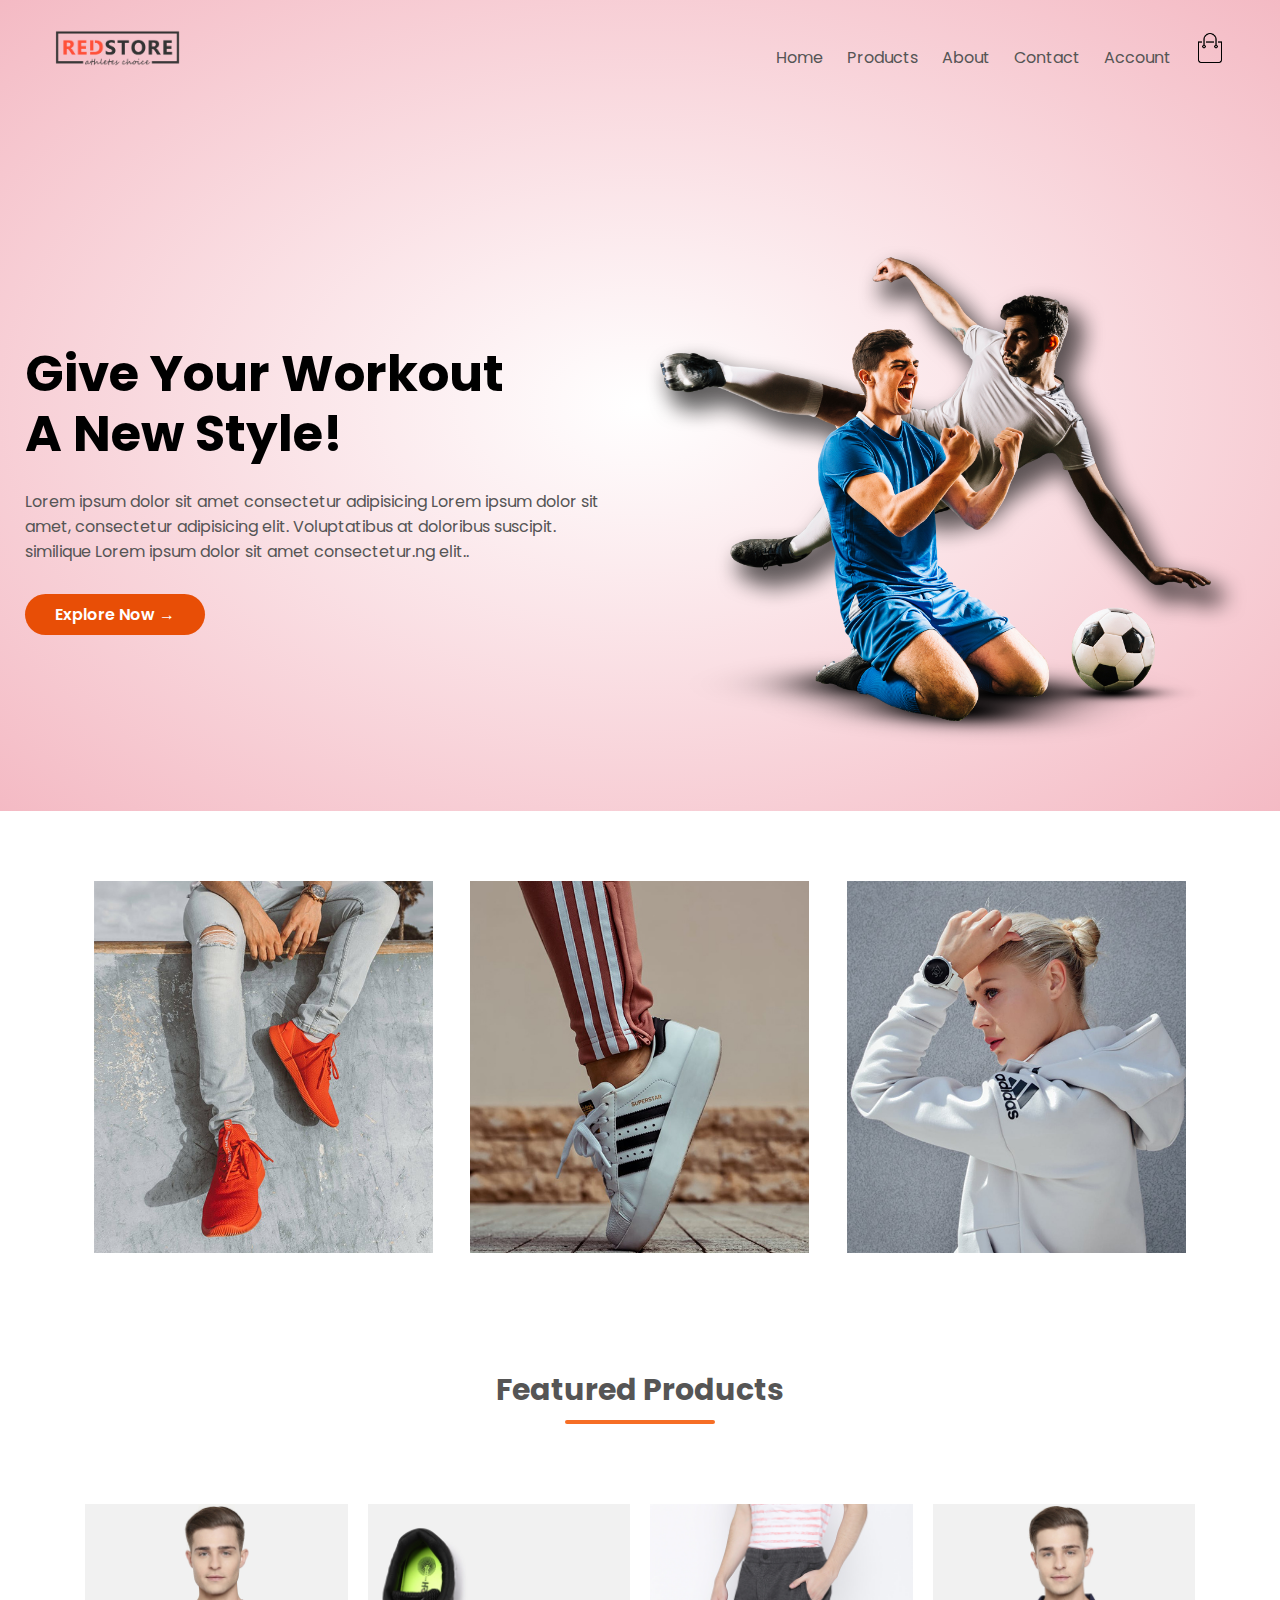
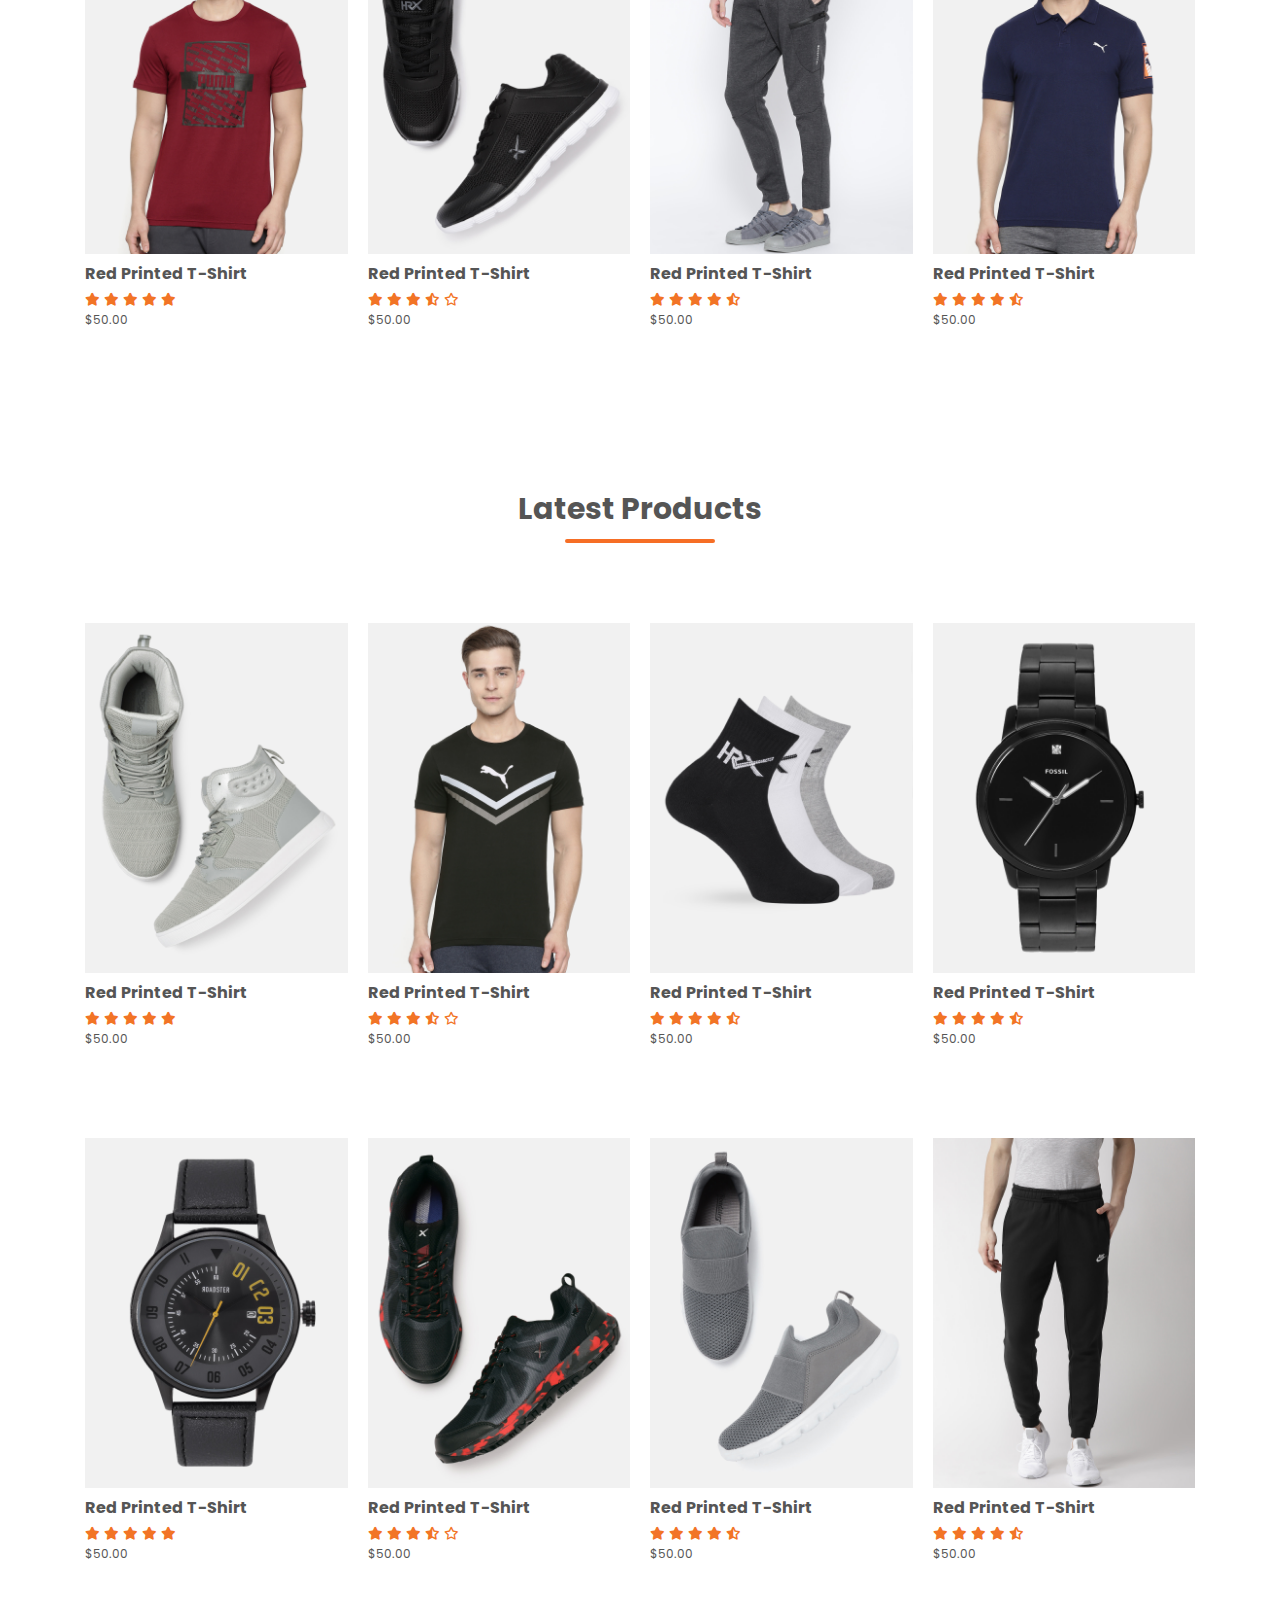
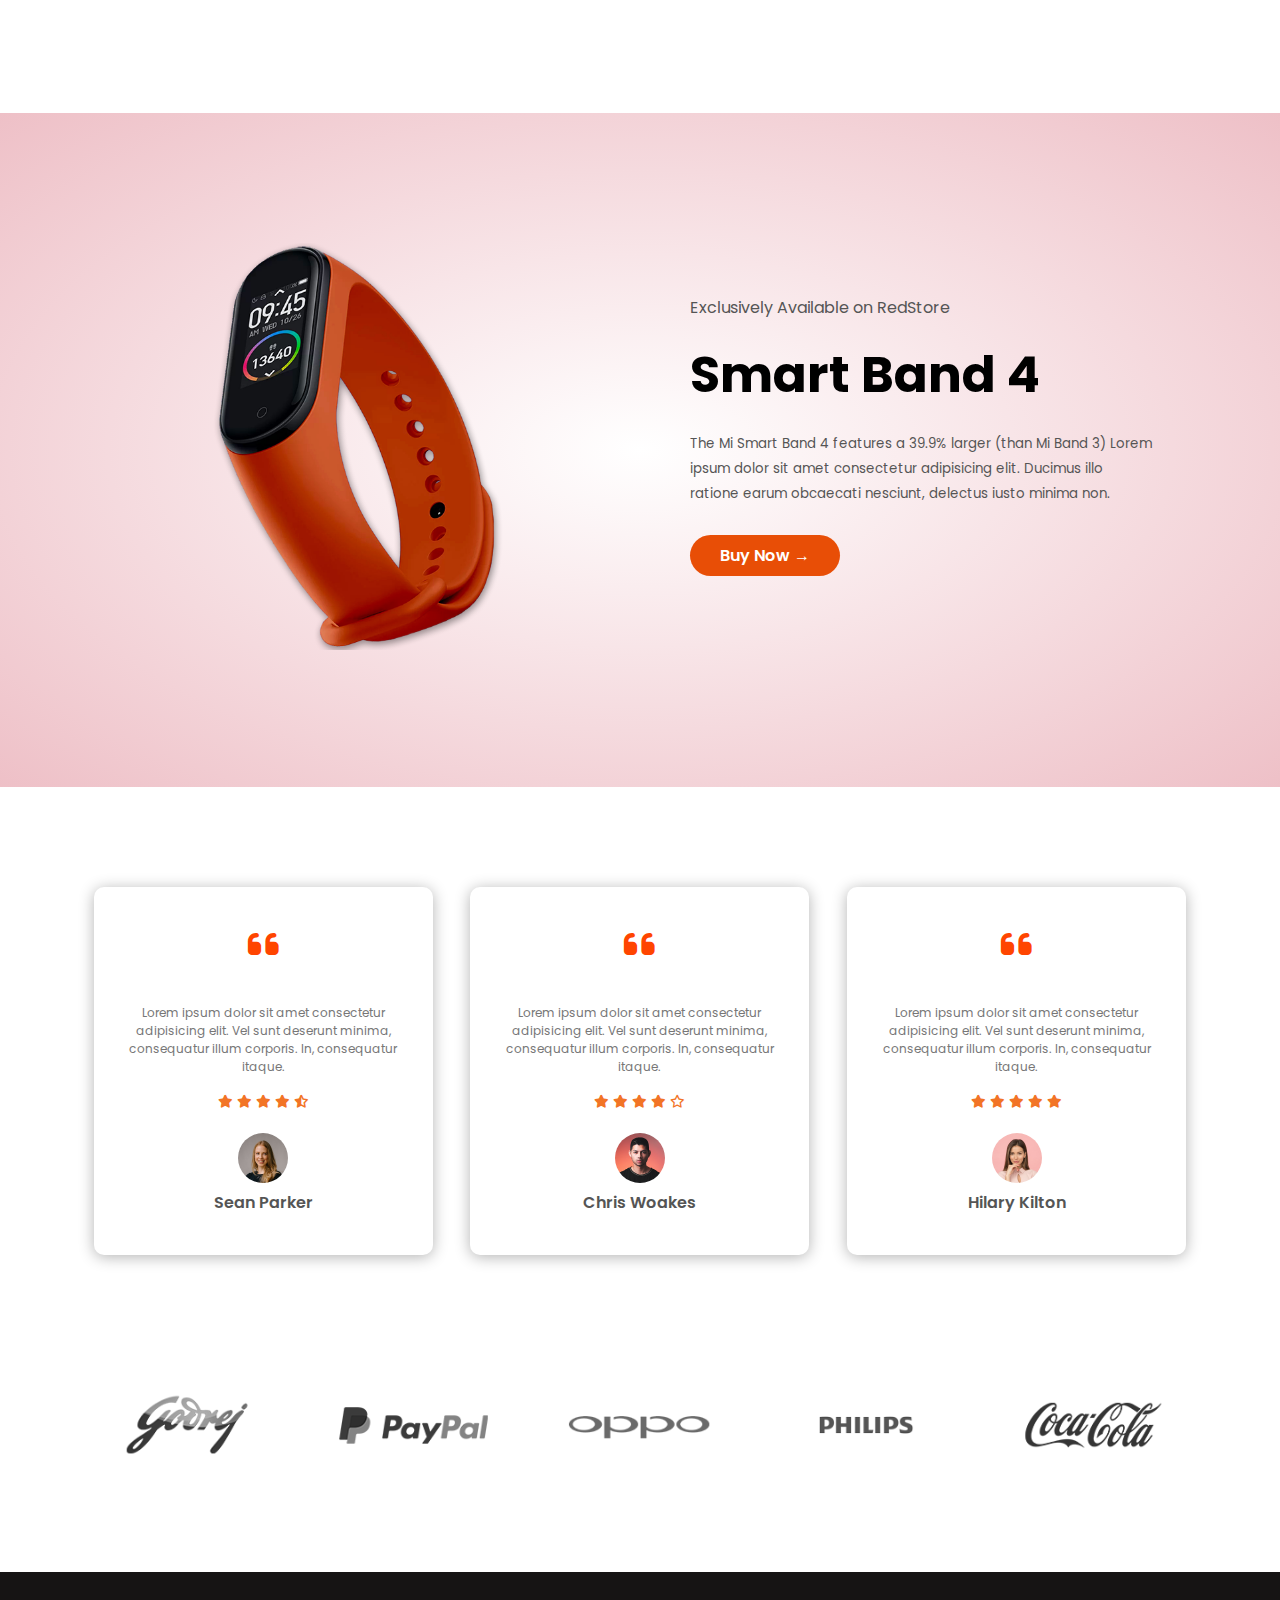
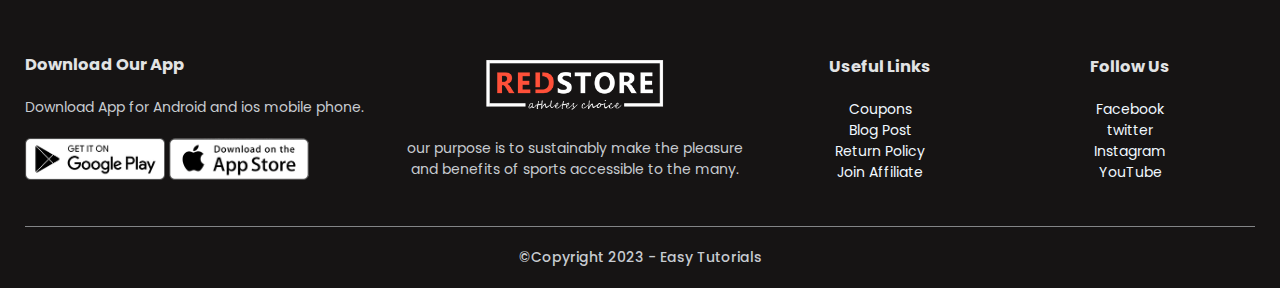
<file: index.html>
<!DOCTYPE html>
<html lang="en">
<head>
    <meta charset="UTF-8">
    <meta http-equiv="X-UA-Compatible" content="IE=edge">
    <meta name="viewport" content="width=device-width, initial-scale=1.0">
    <title>RedStore & Ecommerse website Design</title>
    <link rel="stylesheet" href="style.css">
    <link rel="stylesheet" href="https://cdnjs.cloudflare.com/ajax/libs/font-awesome/6.2.1/css/all.min.css">
</head>
<body>
    <section class="header">
        <div class="container">
            <div class="navbar">
                <div class="logo">
                   <a href="./index.html"> <img src="./logo.png" width="125px"></a>
                </div>
                <nav>
                    <ul id="nav-links">
                        <li><a href="./index.html">Home</a></li>
                        <li><a href="./Product.html">Products</a></li>
                        <li><a href="#">About</a></li>
                        <li><a href="#">Contact</a></li>
                        <li><a href="#">Account</a></li>
                    </ul>
                    <a href="./cart-page.html"> <img src="./cart.png" width="30px" height="30px" ></a>
                    <i class="fa-solid fa-bars" id="toggle-menu" onclick="togglemenu()"></i>
                </nav>
            </div>

            <div class="row">
                <div class="col-2">
                    <h1>Give Your Workout <br> A New Style!</h1>
                    <p> Lorem ipsum dolor sit amet consectetur adipisicing Lorem ipsum dolor sit amet, consectetur adipisicing elit. Voluptatibus at doloribus suscipit. <br> similique Lorem ipsum dolor sit amet consectetur.ng elit.. </p>
                    <a href="#" class="btn">Explore Now &RightArrow;</a>
                </div>
                <div class="col-2">
                    <img src="./image1.png" >
                </div>
            </div>
        </div>
    </section>


    <!-- ------featured categories------ -->
    <section class="categories">
        <div class="small-container">
            <div class="row">
                <div class="col-3">
                    <img src="./category-1.jpg">
                </div>
                <div class="col-3">
                    <img src="./category-2.jpg">
                </div>
                <div class="col-3">
                    <img src="./category-3.jpg">
                </div>
            </div>
        </div>
    </section>


    <!-- -----------featured products---------- -->
    <div class="small-container">
        <h2 class="title">Featured Products</h2>
        <div class="row">
            <div class="col-4">
               <a href="./single-page.html"> <img src="./product-1.jpg"></a>
                <h4>Red Printed T-Shirt</h4>
                <div class="rating">
                    <i class="fa-solid fa-star"></i>
                    <i class="fa-solid fa-star"></i>
                    <i class="fa-solid fa-star"></i>
                    <i class="fa-solid fa-star"></i>
                    <i class="fa-solid fa-star"></i>
                 
                    <p>$50.00</p>
                </div>
            </div>
            <div class="col-4">
                <img src="./product-2.jpg">
                <h4>Red Printed T-Shirt</h4>
                <div class="rating">
                    <i class="fa-solid fa-star"></i>
                    <i class="fa-solid fa-star"></i>
                    <i class="fa-solid fa-star"></i>
                    <i class="fa-solid fa-star-half-stroke"></i>
                    <i class="fa-regular fa-star"></i>
                    <p>$50.00</p>
                </div>
            </div>
            <div class="col-4">
                <img src="./product-3.jpg">
                <h4>Red Printed T-Shirt</h4>
                <div class="rating">
                    <i class="fa-solid fa-star"></i>
                    <i class="fa-solid fa-star"></i>
                    <i class="fa-solid fa-star"></i>
                    <i class="fa-solid fa-star"></i>
                    <i class="fa-solid fa-star-half-stroke"></i>
                    <p>$50.00</p>
                </div>
            </div>
            <div class="col-4">
                <img src="./product-4.jpg">
                <h4>Red Printed T-Shirt</h4>
                <div class="rating">
                    <i class="fa-solid fa-star"></i>
                    <i class="fa-solid fa-star"></i>
                    <i class="fa-solid fa-star"></i>
                    <i class="fa-solid fa-star"></i>
                    <i class="fa-solid fa-star-half-stroke"></i>
                    <p>$50.00</p>
                </div>
            </div>
        </div>

        <h2 class="title">Latest Products</h2>
        <div class="row">
            <div class="col-4">
                <img src="./product-5.jpg">
                <h4>Red Printed T-Shirt</h4>
                <div class="rating">
                    <i class="fa-solid fa-star"></i>
                    <i class="fa-solid fa-star"></i>
                    <i class="fa-solid fa-star"></i>
                    <i class="fa-solid fa-star"></i>
                    <i class="fa-solid fa-star"></i>
                 
                    <p>$50.00</p>
                </div>
            </div>
            <div class="col-4">
                <img src="./product-6.jpg">
                <h4>Red Printed T-Shirt</h4>
                <div class="rating">
                    <i class="fa-solid fa-star"></i>
                    <i class="fa-solid fa-star"></i>
                    <i class="fa-solid fa-star"></i>
                    <i class="fa-solid fa-star-half-stroke"></i>
                    <i class="fa-regular fa-star"></i>
                    <p>$50.00</p>
                </div>
            </div>
            <div class="col-4">
                <img src="./product-7.jpg">
                <h4>Red Printed T-Shirt</h4>
                <div class="rating">
                    <i class="fa-solid fa-star"></i>
                    <i class="fa-solid fa-star"></i>
                    <i class="fa-solid fa-star"></i>
                    <i class="fa-solid fa-star"></i>
                    <i class="fa-solid fa-star-half-stroke"></i>
                    <p>$50.00</p>
                </div>
            </div>
            <div class="col-4">
                <img src="./product-8.jpg">
                <h4>Red Printed T-Shirt</h4>
                <div class="rating">
                    <i class="fa-solid fa-star"></i>
                    <i class="fa-solid fa-star"></i>
                    <i class="fa-solid fa-star"></i>
                    <i class="fa-solid fa-star"></i>
                    <i class="fa-solid fa-star-half-stroke"></i>
                    <p>$50.00</p>
                </div>
            </div>
        </div>
        <div class="row">
            <div class="col-4">
                <img src="./product-9.jpg">
                <h4>Red Printed T-Shirt</h4>
                <div class="rating">
                    <i class="fa-solid fa-star"></i>
                    <i class="fa-solid fa-star"></i>
                    <i class="fa-solid fa-star"></i>
                    <i class="fa-solid fa-star"></i>
                    <i class="fa-solid fa-star"></i>
                 
                    <p>$50.00</p>
                </div>
            </div>
            <div class="col-4">
                <img src="./product-10.jpg">
                <h4>Red Printed T-Shirt</h4>
                <div class="rating">
                    <i class="fa-solid fa-star"></i>
                    <i class="fa-solid fa-star"></i>
                    <i class="fa-solid fa-star"></i>
                    <i class="fa-solid fa-star-half-stroke"></i>
                    <i class="fa-regular fa-star"></i>
                    <p>$50.00</p>
                </div>
            </div>
            <div class="col-4">
                <img src="./product-11.jpg">
                <h4>Red Printed T-Shirt</h4>
                <div class="rating">
                    <i class="fa-solid fa-star"></i>
                    <i class="fa-solid fa-star"></i>
                    <i class="fa-solid fa-star"></i>
                    <i class="fa-solid fa-star"></i>
                    <i class="fa-solid fa-star-half-stroke"></i>
                    <p>$50.00</p>
                </div>
            </div>
            <div class="col-4">
                <img src="./product-12.jpg">
                <h4>Red Printed T-Shirt</h4>
                <div class="rating">
                    <i class="fa-solid fa-star"></i>
                    <i class="fa-solid fa-star"></i>
                    <i class="fa-solid fa-star"></i>
                    <i class="fa-solid fa-star"></i>
                    <i class="fa-solid fa-star-half-stroke"></i>
                    <p>$50.00</p>
                </div>
            </div>
        </div>
    </div>

    <!-- ------0ffer------ -->

    <div class="offer">
        <div class="small-container">
            <div class="row">
                <div class="col-2">
                    <img src="./exclusive.png" class="offer-img">
                </div>
                <div class="col-2">
                    <p>Exclusively Available on RedStore</p>
                    <h1>Smart Band 4</h1>
                    <small>The Mi Smart Band 4 features a 39.9% larger (than Mi Band 3) Lorem ipsum dolor sit amet consectetur adipisicing elit. Ducimus illo ratione earum obcaecati nesciunt, delectus iusto minima non.</small>
                    <br>
                    <a href="#" class="btn">Buy Now  &rightarrow;</a>
                </div>
            </div>
        </div>
    </div>


    <!-- ------Testimonial------- -->
    <div class="testimonial">
        <div class="small-container">
            <div class="row">
                <div class="col-3">
                    <i class="fa-solid fa-quote-left"></i>
                    <p>Lorem ipsum dolor sit amet consectetur adipisicing elit. Vel sunt deserunt minima, consequatur illum corporis. In, consequatur itaque.</p>
                    <div class="rating">
                        <i class="fa-solid fa-star"></i>
                        <i class="fa-solid fa-star"></i>
                        <i class="fa-solid fa-star"></i>
                        <i class="fa-solid fa-star"></i>
                        <i class="fa-solid fa-star-half-stroke"></i>
                    </div>
                    <img src="./user-1.png">
                    <h3>Sean Parker</h3>
                </div>
                <div class="col-3">
                    <i class="fa-solid fa-quote-left"></i>
                    <p>Lorem ipsum dolor sit amet consectetur adipisicing elit. Vel sunt deserunt minima, consequatur illum corporis. In, consequatur itaque.</p>
                    <div class="rating">
                        <i class="fa-solid fa-star"></i>
                        <i class="fa-solid fa-star"></i>
                        <i class="fa-solid fa-star"></i>
                        <i class="fa-solid fa-star"></i>
                        <i class="fa-regular fa-star"></i>
                    </div>
                    <img src="./user-2.png">
                    <h3>Chris Woakes</h3>
                </div>
                <div class="col-3">
                    <i class="fa-solid fa-quote-left"></i>
                    <p>Lorem ipsum dolor sit amet consectetur adipisicing elit. Vel sunt deserunt minima, consequatur illum corporis. In, consequatur itaque.</p>
                    <div class="rating">
                        <i class="fa-solid fa-star"></i>
                        <i class="fa-solid fa-star"></i>
                        <i class="fa-solid fa-star"></i>
                        <i class="fa-solid fa-star"></i>
                        <i class="fa-solid fa-star"></i>
                    </div>
                    <img src="./user-3.png">
                    <h3>Hilary Kilton</h3>
                </div>
            </div>
        </div>
    </div>


<!-- --------Brands--------- -->
    <div class="brands">
        <div class="small-container">
            <div class="row">
                <div class="col-5">
                    <img src="./logo-godrej.png">
                </div>
                <div class="col-5">
                    <img src="./logo-paypal.png">
                </div>
                <div class="col-5">
                    <img src="./logo-oppo.png">
                </div>
                <div class="col-5">
                    <img src="./logo-philips.png">
                </div>
                <div class="col-5">
                    <img src="./logo-coca-cola.png">
                </div>
            </div>
        </div>
    </div>



    <!-- --------footer------- -->
    <div class="footer">
        <div class="container">
            <div class="row">
                <div class="footer-col-1">
                    <h3>Download Our App</h3>
                    <p>Download App for Android and ios mobile phone.</p>
                    <div class="app-logo">
                        <img src="./play-store.png">
                        <img src="./app-store.png" alt="">
                    </div>
                </div>
                <div class="footer-col-2">
                    <img src="./logo-white.png">
                    <p>our purpose is to sustainably make the pleasure and benefits of sports accessible to the many.</p>
                </div>
                <div class="footer-col-3">
                    <h3>Useful Links</h3>
                    <ul>
                        <li>Coupons</li>
                        <li>Blog Post</li>
                        <li>Return Policy</li>
                        <li>Join Affiliate</li>
                    </ul>
                </div>
                <div class="footer-col-4">
                    <h3>Follow Us</h3>
                    <ul>
                        <li>Facebook</li>
                        <li>twitter</li>
                        <li>Instagram</li>
                        <li>YouTube</li>
                    </ul>
                </div>
            </div>
            <hr>
            <p class="copy-right">&copy;Copyright 2023 - Easy Tutorials</p>
        </div>
    </div>





<!-- ----------Javascript For Toggle-Menu---------- -->
<script>
    let menuitems = document.getElementById("nav-links");
    menuitems.style.maxHeight = "0px";
    
    function togglemenu() {
        if(menuitems.style.maxHeight == "0px") {
            menuitems.style.maxHeight = "200px"
        } 
        else{
            menuitems.style.maxHeight = "0px";
        }
    }
</script>





</body>
</html>
</file>
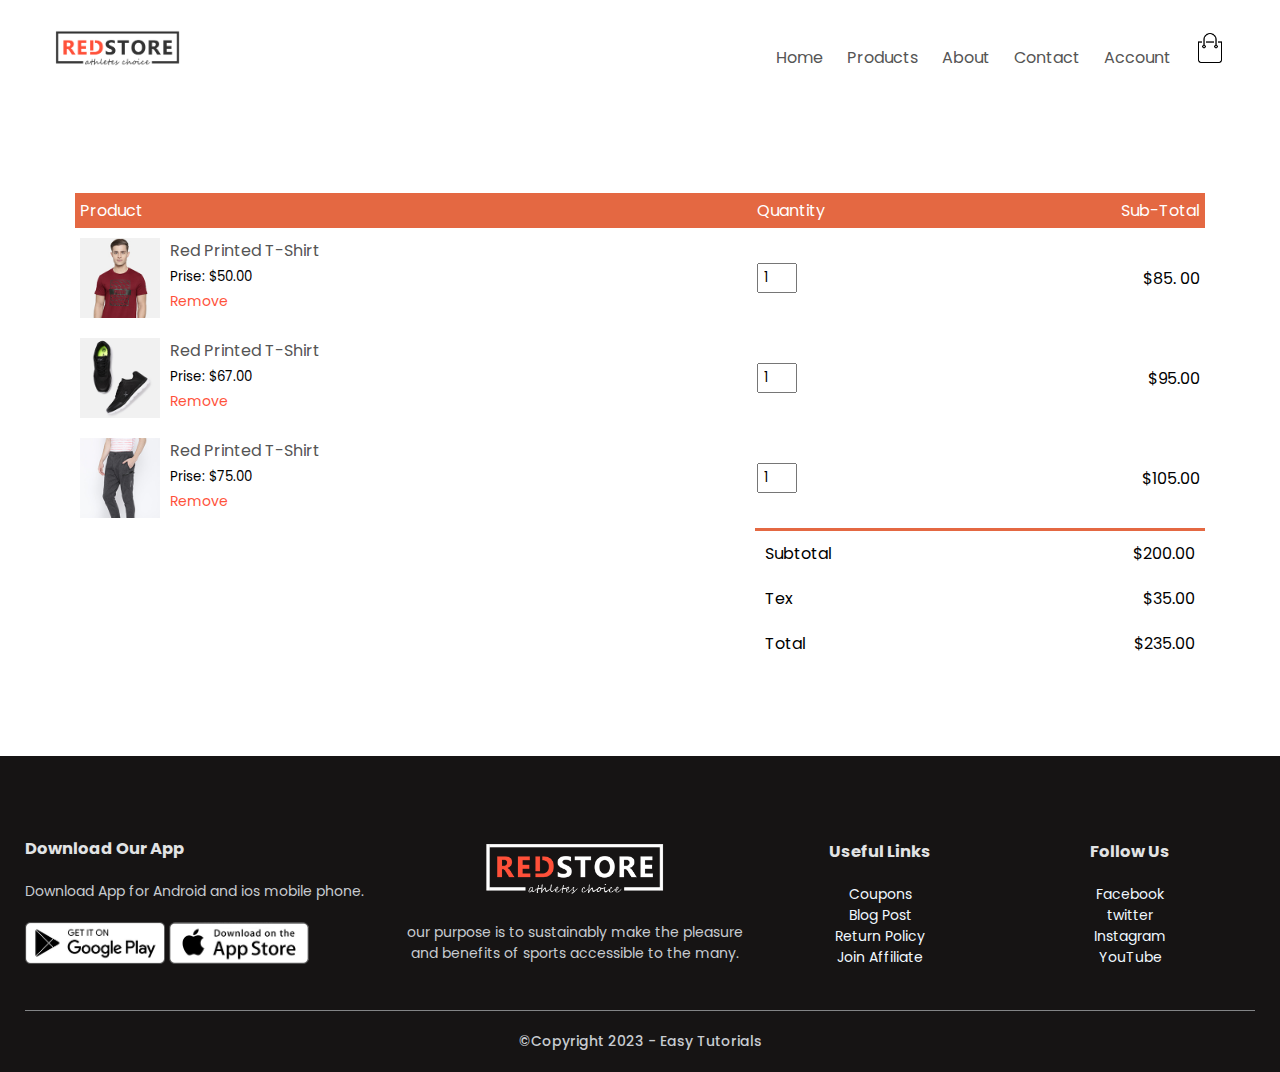
<file: cart-page.html>
<!DOCTYPE html>
<html lang="en">
<head>
    <meta charset="UTF-8">
    <meta http-equiv="X-UA-Compatible" content="IE=edge">
    <meta name="viewport" content="width=device-width, initial-scale=1.0">
    <title>RedStore & Ecommerse website Design</title>
    <link rel="stylesheet" href="style.css">
    <link rel="stylesheet" href="https://cdnjs.cloudflare.com/ajax/libs/font-awesome/6.2.1/css/all.min.css">
</head>
<body>
        <div class="container">
            <div class="navbar">
                <div class="logo">
                   <a href="./index.html"> <img src="./logo.png" width="125px"></a>
                </div>
                <nav>
                    <ul id="nav-links">
                        <li><a href="index.html">Home</a></li>
                        <li><a href="./Product.html">Products</a></li>
                        <li><a href="#">About</a></li>
                        <li><a href="#">Contact</a></li>
                        <li><a href="#">Account</a></li>
                    </ul>
                    <a href="./cart-page.html"><img src="./cart.png" width="30px" height="30px"></a>
                    <i class="fa-solid fa-bars" id="toggle-menu" onclick="togglemenu()"></i>
                </nav>
            </div>
        </div>

    <!-- ------card-product-page------- -->
    <div class="small-container cart-page">
        <table>
            <tr>
                <th>Product</th>
                <th>Quantity</th>
                <th>Sub-Total</th>
            </tr>
            <tr>
                <td>
                    <div class="cart-info">
                        <img src="./buy-1.jpg">
                        <div>
                            <p>Red Printed T-Shirt</p>
                            <small>Prise: $50.00</small>
                            <br>
                            <a href="#">Remove</a>
                        </div>
                    </div>
                </td>
                <td><input type="number" value="1"></td>
                <td>$85. 00</td>
            </tr>
            <tr>
                <td>
                    <div class="cart-info">
                        <img src="./buy-2.jpg">
                        <div>
                            <p>Red Printed T-Shirt</p>
                            <small>Prise: $67.00</small>
                            <br>
                            <a href="#">Remove</a>
                        </div>
                    </div>
                </td>
                <td><input type="number" value="1"></td>
                <td>$95.00</td>
            </tr>
            <tr>
                <td>
                    <div class="cart-info">
                        <img src="./buy-3.jpg">
                        <div>
                            <p>Red Printed T-Shirt</p>
                            <small>Prise: $75.00</small>
                            <br>
                            <a href="#">Remove</a>
                        </div>
                    </div>
                </td>
                <td><input type="number" value="1"></td>
                <td>$105.00</td>
            </tr>
        </table>
        <div class="total-price">
            <table>
                <tr>
                    <td>Subtotal</td>
                    <td>$200.00</td>
                </tr>
                <tr>
                    <td>Tex</td>
                    <td>$35.00</td>
                </tr>
                <tr>
                    <td>Total</td>
                    <td>$235.00</td>
                </tr>
            </table>
        </div>
    </div>



    <!-- --------footer------- -->
    <div class="footer">
        <div class="container">
            <div class="row">
                <div class="footer-col-1">
                    <h3>Download Our App</h3>
                    <p>Download App for Android and ios mobile phone.</p>
                    <div class="app-logo">
                        <img src="./play-store.png">
                        <img src="./app-store.png" alt="">
                    </div>
                </div>
                <div class="footer-col-2">
                    <img src="./logo-white.png">
                    <p>our purpose is to sustainably make the pleasure and benefits of sports accessible to the many.</p>
                </div>
                <div class="footer-col-3">
                    <h3>Useful Links</h3>
                    <ul>
                        <li>Coupons</li>
                        <li>Blog Post</li>
                        <li>Return Policy</li>
                        <li>Join Affiliate</li>
                    </ul>
                </div>
                <div class="footer-col-4">
                    <h3>Follow Us</h3>
                    <ul>
                        <li>Facebook</li>
                        <li>twitter</li>
                        <li>Instagram</li>
                        <li>YouTube</li>
                    </ul>
                </div>
            </div>
            <hr>
            <p class="copy-right">&copy;Copyright 2023 - Easy Tutorials</p>
        </div>
    </div>





<!-- ----------Javascript---------- -->
<script>

    // ----------Js For togglemenu---------

    let menuitems = document.getElementById("nav-links");
    menuitems.style.maxHeight = "0px";
    
    function togglemenu() {
        if(menuitems.style.maxHeight == "0px") {
            menuitems.style.maxHeight = "200px"
        } 
        else{
            menuitems.style.maxHeight = "0px";
        }
    }


    // ----------Js For image Gellary---------

    let productImg = document.getElementById("product-img");
    let gellaryimg = document.getElementsByClassName("smallimg");

    gellaryimg[0].addEventListener("click", function() {
        productImg.src = gellaryimg.src = "./gallery-1.jpg";
    });

    gellaryimg[1].addEventListener("click", function() {
        productImg.src = gellaryimg.src = "./gallery-2.jpg";
    });

    gellaryimg[2].addEventListener("click", function() {
        productImg.src = gellaryimg.src = "./gallery-3.jpg";
    });

    gellaryimg[3].addEventListener("click", function() {
        productImg.src = gellaryimg.src = "./gallery-4.jpg";
    });

</script>
 




</body>
</html>
</file>
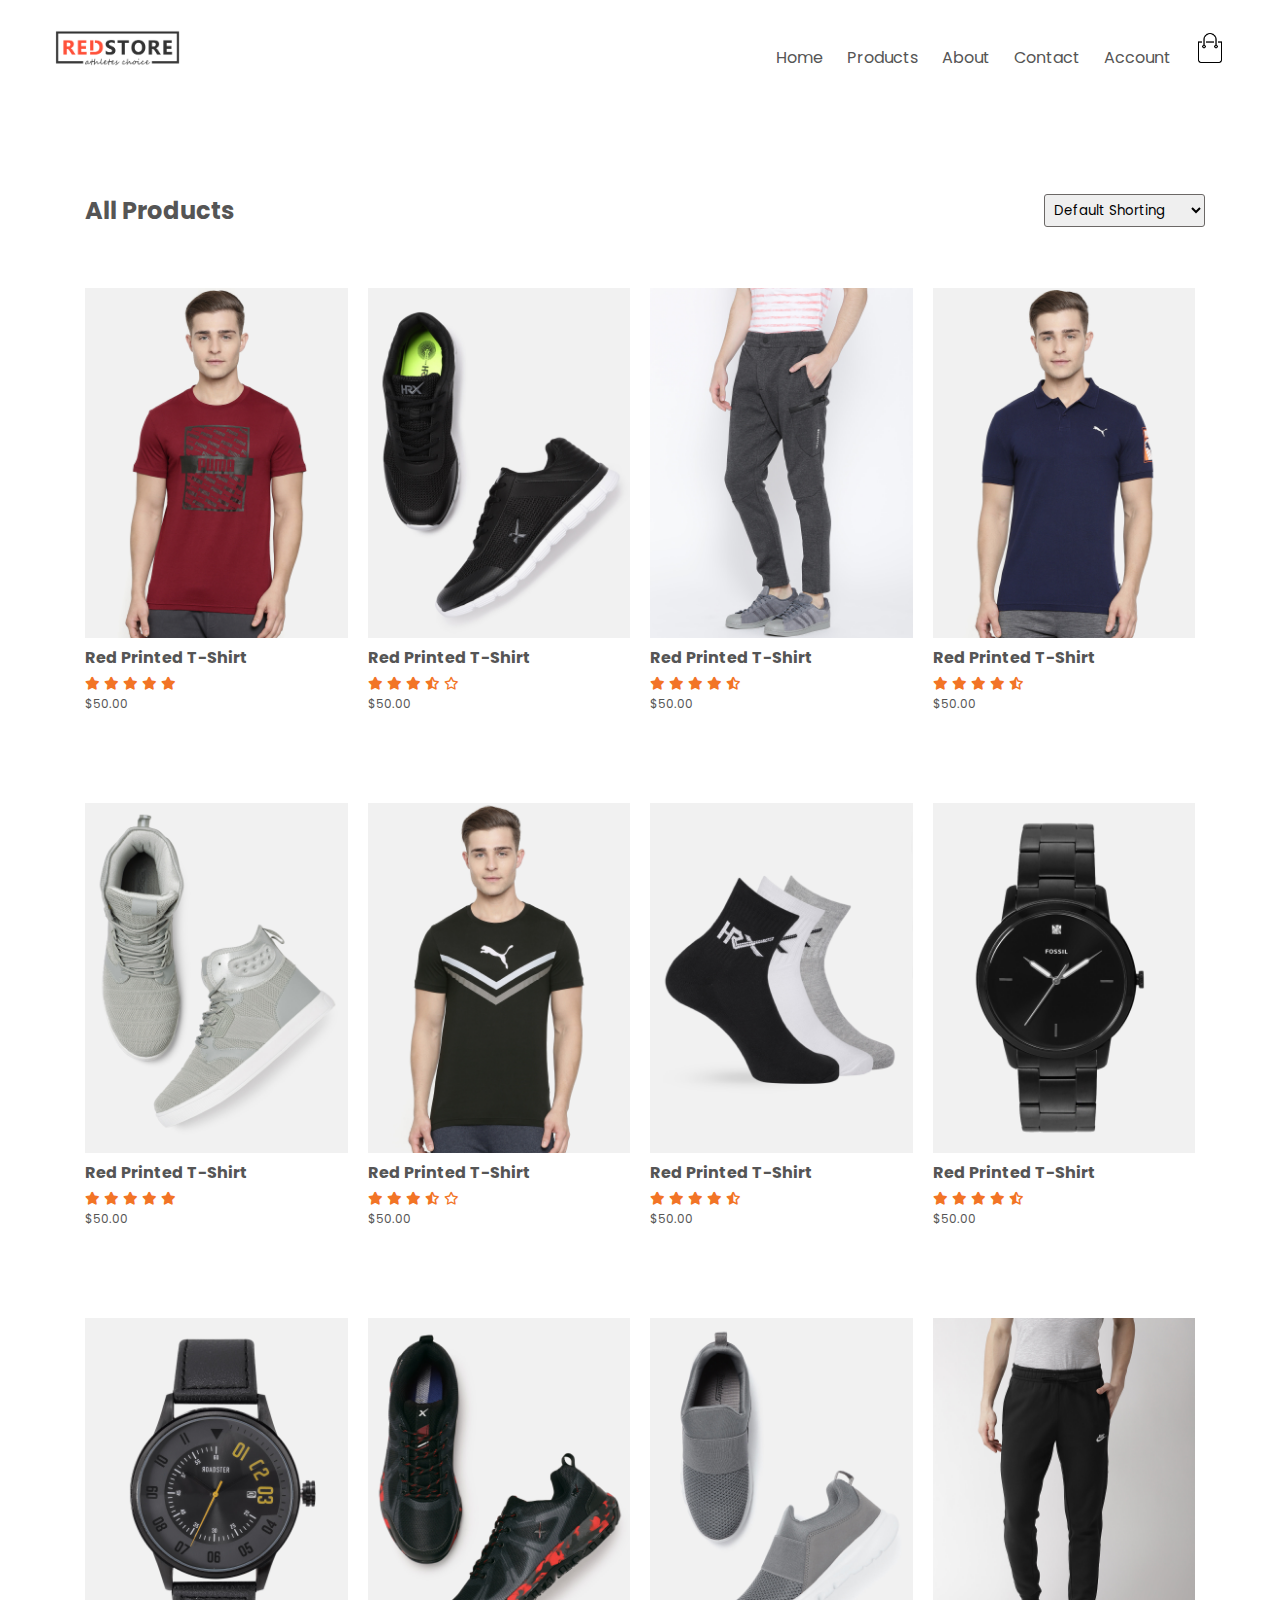
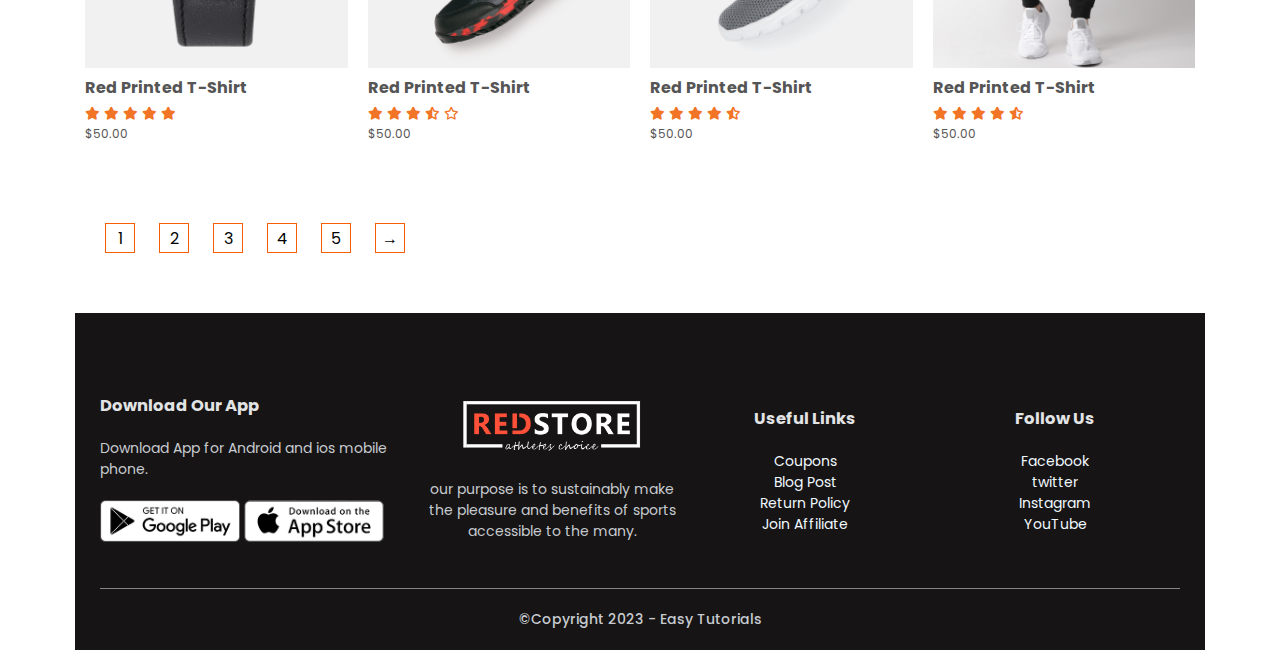
<file: Product.html>
<!DOCTYPE html>
<html lang="en">
<head>
    <meta charset="UTF-8">
    <meta http-equiv="X-UA-Compatible" content="IE=edge">
    <meta name="viewport" content="width=device-width, initial-scale=1.0">
    <title>RedStore & Ecommerse website Design</title>
    <link rel="stylesheet" href="style.css">
    <link rel="stylesheet" href="https://cdnjs.cloudflare.com/ajax/libs/font-awesome/6.2.1/css/all.min.css">
</head>
<body>
        <div class="container">
            <div class="navbar">
                <div class="logo">
                   <a href="./index.html"> <img src="./logo.png" width="125px"></a>
                </div>
                <nav>
                    <ul id="nav-links">
                        <li><a href="index.html">Home</a></li>
                        <li><a href="./Product.html">Products</a></li>
                        <li><a href="#">About</a></li>
                        <li><a href="#">Contact</a></li>
                        <li><a href="#">Account</a></li>
                    </ul>
                   <a href="./cart-page.html"> <img src="./cart.png" width="30px" height="30px"></a>
                    <i class="fa-solid fa-bars" id="toggle-menu" onclick="togglemenu()"></i>
                </nav>
            </div>
        </div>

    <!-- -----------All products---------- -->

    <div class="small-container">
        <div class="row-2 row">
            <h2>All Products</h2>
            <select id="select">
                <option default>Default Shorting</option>
                <option>short by size</option>
                <option>Short by Popularity</option>
                <option>Short by rating</option>
                <option>short by sale</option>
            </select>
        </div>
        <div class="row">
            <div class="col-4">
               <a href="./single-page.html"> <img src="./product-1.jpg"></a>
                <h4>Red Printed T-Shirt</h4>
                <div class="rating">
                    <i class="fa-solid fa-star"></i>
                    <i class="fa-solid fa-star"></i>
                    <i class="fa-solid fa-star"></i>
                    <i class="fa-solid fa-star"></i>
                    <i class="fa-solid fa-star"></i>
                 
                    <p>$50.00</p>
                </div>
            </div>
            <div class="col-4">
                <img src="./product-2.jpg">
                <h4>Red Printed T-Shirt</h4>
                <div class="rating">
                    <i class="fa-solid fa-star"></i>
                    <i class="fa-solid fa-star"></i>
                    <i class="fa-solid fa-star"></i>
                    <i class="fa-solid fa-star-half-stroke"></i>
                    <i class="fa-regular fa-star"></i>
                    <p>$50.00</p>
                </div>
            </div>
            <div class="col-4">
                <img src="./product-3.jpg">
                <h4>Red Printed T-Shirt</h4>
                <div class="rating">
                    <i class="fa-solid fa-star"></i>
                    <i class="fa-solid fa-star"></i>
                    <i class="fa-solid fa-star"></i>
                    <i class="fa-solid fa-star"></i>
                    <i class="fa-solid fa-star-half-stroke"></i>
                    <p>$50.00</p>
                </div>
            </div>
            <div class="col-4">
                <img src="./product-4.jpg">
                <h4>Red Printed T-Shirt</h4>
                <div class="rating">
                    <i class="fa-solid fa-star"></i>
                    <i class="fa-solid fa-star"></i>
                    <i class="fa-solid fa-star"></i>
                    <i class="fa-solid fa-star"></i>
                    <i class="fa-solid fa-star-half-stroke"></i>
                    <p>$50.00</p>
                </div>
            </div>
        <div class="row">
            <div class="col-4">
                <img src="./product-5.jpg">
                <h4>Red Printed T-Shirt</h4>
                <div class="rating">
                    <i class="fa-solid fa-star"></i>
                    <i class="fa-solid fa-star"></i>
                    <i class="fa-solid fa-star"></i>
                    <i class="fa-solid fa-star"></i>
                    <i class="fa-solid fa-star"></i>
                 
                    <p>$50.00</p>
                </div>
            </div>
            <div class="col-4">
                <img src="./product-6.jpg">
                <h4>Red Printed T-Shirt</h4>
                <div class="rating">
                    <i class="fa-solid fa-star"></i>
                    <i class="fa-solid fa-star"></i>
                    <i class="fa-solid fa-star"></i>
                    <i class="fa-solid fa-star-half-stroke"></i>
                    <i class="fa-regular fa-star"></i>
                    <p>$50.00</p>
                </div>
            </div>
            <div class="col-4">
                <img src="./product-7.jpg">
                <h4>Red Printed T-Shirt</h4>
                <div class="rating">
                    <i class="fa-solid fa-star"></i>
                    <i class="fa-solid fa-star"></i>
                    <i class="fa-solid fa-star"></i>
                    <i class="fa-solid fa-star"></i>
                    <i class="fa-solid fa-star-half-stroke"></i>
                    <p>$50.00</p>
                </div>
            </div>
            <div class="col-4">
                <img src="./product-8.jpg">
                <h4>Red Printed T-Shirt</h4>
                <div class="rating">
                    <i class="fa-solid fa-star"></i>
                    <i class="fa-solid fa-star"></i>
                    <i class="fa-solid fa-star"></i>
                    <i class="fa-solid fa-star"></i>
                    <i class="fa-solid fa-star-half-stroke"></i>
                    <p>$50.00</p>
                </div>
            </div>
        </div>
        <div class="row">
            <div class="col-4">
                <img src="./product-9.jpg">
                <h4>Red Printed T-Shirt</h4>
                <div class="rating">
                    <i class="fa-solid fa-star"></i>
                    <i class="fa-solid fa-star"></i>
                    <i class="fa-solid fa-star"></i>
                    <i class="fa-solid fa-star"></i>
                    <i class="fa-solid fa-star"></i>
                 
                    <p>$50.00</p>
                </div>
            </div>
            <div class="col-4">
                <img src="./product-10.jpg">
                <h4>Red Printed T-Shirt</h4>
                <div class="rating">
                    <i class="fa-solid fa-star"></i>
                    <i class="fa-solid fa-star"></i>
                    <i class="fa-solid fa-star"></i>
                    <i class="fa-solid fa-star-half-stroke"></i>
                    <i class="fa-regular fa-star"></i>
                    <p>$50.00</p>
                </div>
            </div>
            <div class="col-4">
                <img src="./product-11.jpg">
                <h4>Red Printed T-Shirt</h4>
                <div class="rating">
                    <i class="fa-solid fa-star"></i>
                    <i class="fa-solid fa-star"></i>
                    <i class="fa-solid fa-star"></i>
                    <i class="fa-solid fa-star"></i>
                    <i class="fa-solid fa-star-half-stroke"></i>
                    <p>$50.00</p>
                </div>
            </div>
            <div class="col-4">
                <img src="./product-12.jpg">
                <h4>Red Printed T-Shirt</h4>
                <div class="rating">
                    <i class="fa-solid fa-star"></i>
                    <i class="fa-solid fa-star"></i>
                    <i class="fa-solid fa-star"></i>
                    <i class="fa-solid fa-star"></i>
                    <i class="fa-solid fa-star-half-stroke"></i>
                    <p>$50.00</p>
                </div>
            </div>
        </div>
    </div>
    
    <div class="page-btn">
        <span>1</span>
        <span>2</span>
        <span>3</span>
        <span>4</span>
        <span>5</span>
        <span>&rightarrow;</span>
    </div>
    <!-- --------footer------- -->
    <div class="footer">
        <div class="container">
            <div class="row">
                <div class="footer-col-1">
                    <h3>Download Our App</h3>
                    <p>Download App for Android and ios mobile phone.</p>
                    <div class="app-logo">
                        <img src="./play-store.png">
                        <img src="./app-store.png" alt="">
                    </div>
                </div>
                <div class="footer-col-2">
                    <img src="./logo-white.png">
                    <p>our purpose is to sustainably make the pleasure and benefits of sports accessible to the many.</p>
                </div>
                <div class="footer-col-3">
                    <h3>Useful Links</h3>
                    <ul>
                        <li>Coupons</li>
                        <li>Blog Post</li>
                        <li>Return Policy</li>
                        <li>Join Affiliate</li>
                    </ul>
                </div>
                <div class="footer-col-4">
                    <h3>Follow Us</h3>
                    <ul>
                        <li>Facebook</li>
                        <li>twitter</li>
                        <li>Instagram</li>
                        <li>YouTube</li>
                    </ul>
                </div>
            </div>
            <hr>
            <p class="copy-right">&copy;Copyright 2023 - Easy Tutorials</p>
        </div>
    </div>





<!-- ----------Javascript For Toggle-Menu---------- -->
<script>
    let menuitems = document.getElementById("nav-links");
    menuitems.style.maxHeight = "0px";
    
    function togglemenu() {
        if(menuitems.style.maxHeight == "0px") {
            menuitems.style.maxHeight = "200px"
        } 
        else{
            menuitems.style.maxHeight = "0px";
        }
    }
</script>





</body>
</html>
</file>
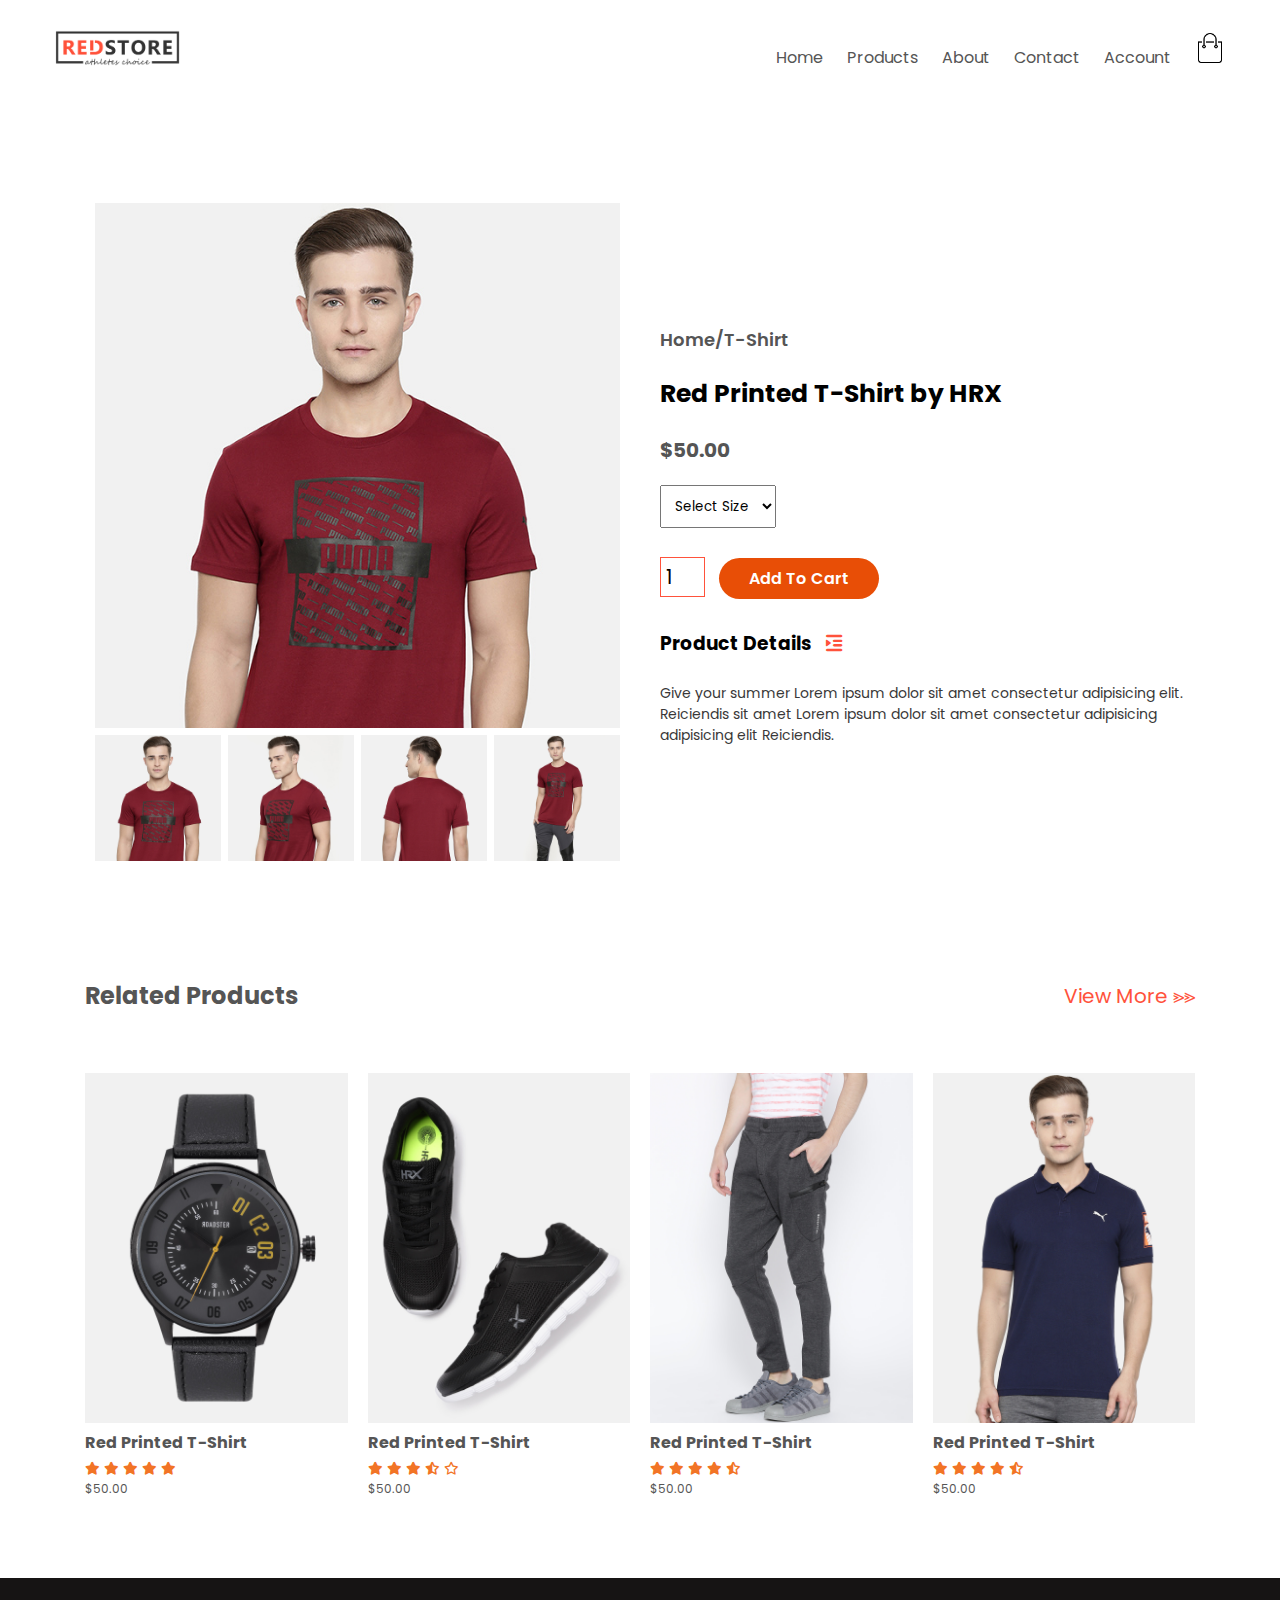
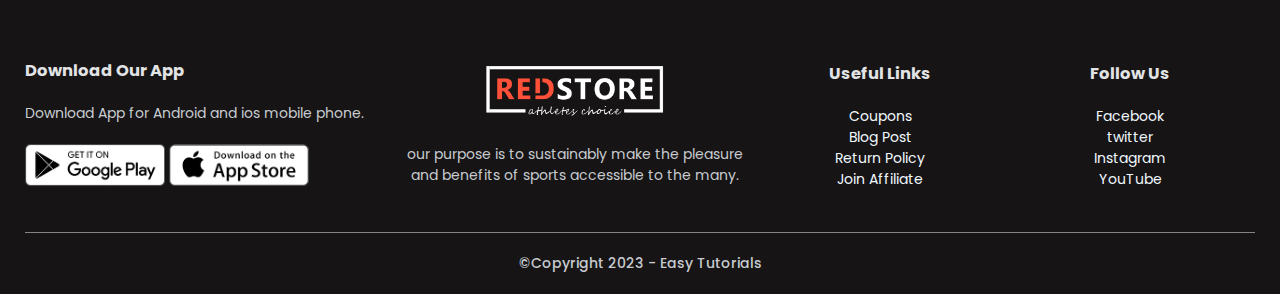
<file: single-page.html>
<!DOCTYPE html>
<html lang="en">
<head>
    <meta charset="UTF-8">
    <meta http-equiv="X-UA-Compatible" content="IE=edge">
    <meta name="viewport" content="width=device-width, initial-scale=1.0">
    <title>RedStore & Ecommerse website Design</title>
    <link rel="stylesheet" href="style.css">
    <link rel="stylesheet" href="https://cdnjs.cloudflare.com/ajax/libs/font-awesome/6.2.1/css/all.min.css">
</head>
<body>
        <div class="container">
            <div class="navbar">
                <div class="logo">
                   <a href="./index.html"> <img src="./logo.png" width="125px"></a>
                </div>
                <nav>
                    <ul id="nav-links">
                        <li><a href="index.html">Home</a></li>
                        <li><a href="./Product.html">Products</a></li>
                        <li><a href="#">About</a></li>
                        <li><a href="#">Contact</a></li>
                        <li><a href="#">Account</a></li>
                    </ul>
                    <a href="./cart-page.html"> <img src="./cart.png" width="30px" height="30px" ></a>
                    <i class="fa-solid fa-bars" id="toggle-menu" onclick="togglemenu()"></i>
                </nav>
            </div>
        </div>

    <!-- -----------sigle-page-product---------- -->

    <div class="small-container single-product">
        <div class="row-2 row">
            <div class="col-2">
                <img src="./gallery-1.jpg" id="product-img">
                <div class="small-img-row">
                    <div class="small-img-col">
                        <img src="./gallery-1.jpg" width="100%" class="smallimg">
                    </div>
                    <div class="small-img-col">
                        <img src="./gallery-2.jpg" width="100%" class="smallimg">
                    </div>
                    <div class="small-img-col">
                        <img src="./gallery-3.jpg" width="100%" class="smallimg">
                    </div>
                    <div class="small-img-col">
                        <img src="./gallery-4.jpg" width="100%" class="smallimg">
                    </div>
                </div>
            </div>
            <div class="col-2">
                <p class="tpara">Home/T-Shirt</p>
                <h1>Red Printed T-Shirt by HRX</h1>
                <h4>$50.00</h4>
                <select>
                    <option default>Select Size</option>
                    <option>XXL</option>
                    <option>XL</option>
                    <option>Large</option>
                    <option>Medium</option>
                    <option>Small</option>
                </select>

                <input type="number" value="1">

                <a href="./cart-page.html" class="btn">Add To Cart</a>

                <h3>Product Details <i class="fa-solid fa-indent"></i></h3>
                <br>
                <p>Give your summer Lorem ipsum dolor sit amet consectetur adipisicing elit. Reiciendis sit amet Lorem ipsum dolor sit amet consectetur adipisicing adipisicing elit Reiciendis.</p>
            </div>
        </div>
    </div>


<!-- ------title------ -->
    <div class="small-container">
        <div class="row row-2">
            <h2>Related Products</h2>
            <p id="title-para">View More &GreaterGreater;&GreaterGreater;</p>
        </div>
    </div>


    <!-- --------Products------ -->

    <div class="small-container">
        <div class="row">
            <div class="col-4">
                <img src="./product-9.jpg">
                <h4>Red Printed T-Shirt</h4>
                <div class="rating">
                    <i class="fa-solid fa-star"></i>
                    <i class="fa-solid fa-star"></i>
                    <i class="fa-solid fa-star"></i>
                    <i class="fa-solid fa-star"></i>
                    <i class="fa-solid fa-star"></i>
                    
                    <p>$50.00</p>
                </div>
            </div>
            <div class="col-4">
                <img src="./product-2.jpg">
                <h4>Red Printed T-Shirt</h4>
                <div class="rating">
                    <i class="fa-solid fa-star"></i>
                    <i class="fa-solid fa-star"></i>
                    <i class="fa-solid fa-star"></i>
                    <i class="fa-solid fa-star-half-stroke"></i>
                    <i class="fa-regular fa-star"></i>
                    <p>$50.00</p>
                </div>
            </div>
            <div class="col-4">
                <img src="./product-3.jpg">
                <h4>Red Printed T-Shirt</h4>
                <div class="rating">
                    <i class="fa-solid fa-star"></i>
                    <i class="fa-solid fa-star"></i>
                    <i class="fa-solid fa-star"></i>
                    <i class="fa-solid fa-star"></i>
                    <i class="fa-solid fa-star-half-stroke"></i>
                    <p>$50.00</p>
                </div>
            </div>
            <div class="col-4">
                <img src="./product-4.jpg">
                <h4>Red Printed T-Shirt</h4>
                <div class="rating">
                    <i class="fa-solid fa-star"></i>
                    <i class="fa-solid fa-star"></i>
                    <i class="fa-solid fa-star"></i>
                    <i class="fa-solid fa-star"></i>
                    <i class="fa-solid fa-star-half-stroke"></i>
                    <p>$50.00</p>
                </div>
            </div>
        </div>
    </div>     
        



    <!-- --------footer------- -->
    <div class="footer">
        <div class="container">
            <div class="row">
                <div class="footer-col-1">
                    <h3>Download Our App</h3>
                    <p>Download App for Android and ios mobile phone.</p>
                    <div class="app-logo">
                        <img src="./play-store.png">
                        <img src="./app-store.png" alt="">
                    </div>
                </div>
                <div class="footer-col-2">
                    <img src="./logo-white.png">
                    <p>our purpose is to sustainably make the pleasure and benefits of sports accessible to the many.</p>
                </div>
                <div class="footer-col-3">
                    <h3>Useful Links</h3>
                    <ul>
                        <li>Coupons</li>
                        <li>Blog Post</li>
                        <li>Return Policy</li>
                        <li>Join Affiliate</li>
                    </ul>
                </div>
                <div class="footer-col-4">
                    <h3>Follow Us</h3>
                    <ul>
                        <li>Facebook</li>
                        <li>twitter</li>
                        <li>Instagram</li>
                        <li>YouTube</li>
                    </ul>
                </div>
            </div>
            <hr>
            <p class="copy-right">&copy;Copyright 2023 - Easy Tutorials</p>
        </div>
    </div>





<!-- ----------Javascript---------- -->
<script>

    // ----------Js For togglemenu---------

    let menuitems = document.getElementById("nav-links");
    menuitems.style.maxHeight = "0px";
    
    function togglemenu() {
        if(menuitems.style.maxHeight == "0px") {
            menuitems.style.maxHeight = "200px"
        } 
        else{
            menuitems.style.maxHeight = "0px";
        }
    }


    // ----------Js For image Gellary---------

    let productImg = document.getElementById("product-img");
    let gellaryimg = document.getElementsByClassName("smallimg");

    gellaryimg[0].addEventListener("click", function() {
        productImg.src = gellaryimg.src = "./gallery-1.jpg";
    });

    gellaryimg[1].addEventListener("click", function() {
        productImg.src = gellaryimg.src = "./gallery-2.jpg";
    });

    gellaryimg[2].addEventListener("click", function() {
        productImg.src = gellaryimg.src = "./gallery-3.jpg";
    });

    gellaryimg[3].addEventListener("click", function() {
        productImg.src = gellaryimg.src = "./gallery-4.jpg";
    });

</script>
 

</body>
</html>
</file>
<file: style.css>
@import url('https://fonts.googleapis.com/css2?family=Poppins:wght@200;300;400;500;600;700&display=swap');

*{
    margin: 0;
    padding: 0;
    box-sizing: border-box;
    font-family: 'Poppins', sans-serif;
}
.navbar{
    padding: 30px;
    display: flex;
    align-items: center;
}
nav{
    flex: 1;
    text-align: right;
}
nav ul{
    display: inline-block;
}
nav ul li{
    list-style: none;
    display: inline-block;
    margin-right: 20px;
}
nav ul li a::after{
    content: "";
    width: 0%;
    height: 1.8px;
    background-color: rgb(205, 167, 167);
    margin: auto;
    display: block;
    transition: 0.5s;
}
nav ul li:hover a::after{
    width: 100%;
}
a{
    text-decoration: none;
    color: #555 ;
}
#toggle-menu{
    font-size: 30px;
    color: rgb(27, 25, 25);
    margin-left: 20px;
    display: none;
    cursor: pointer;
}
#toggle-menu:hover{
    color: rgb(113, 3, 7) ;
}
p{
    color: #555;
}
.container{
    max-width: 1300px;
    margin: auto;
    padding-right: 25px;
    padding-left: 25px;
}
.row{
    display: flex;
    flex-wrap: wrap;
    justify-content: space-around;
    align-items: center;
}
.col-2{
    flex-basis: 50%;
    min-width: 300px;
}
.col-2 img{
    max-width: 100%;
    padding: 50px 0;
}
.col-2 h1{
    font-size: 50px;
    line-height: 60px;
    margin: 25px 0;
}
.btn{
  display: inline-block;
  background-color: rgb(232, 78, 6);
  color: #fff;
  margin: 30px 0;
  padding: 8px 30px;
  border-radius: 30px;
  font-weight: 600;
  transition: background 0.5s;
}
.btn:hover{
    background: rgb(46, 18, 5);
}
.header{
    background: radial-gradient(white, rgb(244, 186, 196));
}
.header .row{
    margin-top: 70px;
}


/* --------categories-------- */
.categories{
    margin: 70px 0;
}
.col-3{
    flex-basis: 30%;
    min-width: 250px;
    margin-bottom: 30px;
}
.col-3 img{
    width: 100%;
}
.small-container{
    max-width: 1180px;
    margin: auto;
    padding-right: 25px;
    padding-left: 25px;
}
.col-4{
    flex-basis: 25%;
    padding: 10px;
    min-width: 200px;
    margin-bottom: 70px;
    cursor: pointer;
    transition:  transform .5s;
}
.col-4:hover{
    /* box-shadow: 2px 5px 8px 1px rgba(21, 20, 20, 0.2); */
    transform: translateY(-6px);
}
.col-4 img{
    width: 100%;
}
.title{
    color: #555;
    text-align: center;
    line-height: 60px;
    margin: 70px auto;
    font-size: 30px;
}
.title::after{
    content: "";
    width: 150px;
    height: 4px;
    background-color: rgb(246, 110, 37);
    display: block;
    margin: auto;
    border-radius: 5px;
}
.col-4 h4{
    color: #555;
}

.rating i{
    color: rgb(242, 116, 38);
    font-size: 13px;
}
.col-4 p{
    font-size: 12px;
}


/* -------offer------- */
.offer{
    margin-top: 70px;
    padding: 30px 0;
    background: radial-gradient(white, rgb(238, 192, 199));
}
.offer .col-2{
    flex-basis: 50%;
    padding: 50px ;
}
.offer small{
    color: #555;
}


/* -----Testimonials------ */
.testimonial{
    padding-top: 100px;
}
.testimonial .col-3{
    text-align: center;
    padding: 40px 15px;
    border-radius: 10px;
    cursor: pointer;
    transition: transform 0.5s;
    box-shadow: 0px 2px 15px 0px rgba(0, 0, 0, 0.3);
}
.testimonial .col-3:hover{
    transform: translateY(-5px);
}

.testimonial .col-3 img{
    width: 50px;
    margin-top: 20px;
    border-radius: 50%;
}
.testimonial .col-3 p{
    font-size: 12px;
    margin: 12px 0;
    color: #777;
}
.testimonial .col-3 h3{
   font-size: 16px;
   color: #555;
   font-weight: 600;

}
.testimonial .fa-quote-left{
    font-size: 35px;
    color: orangered;
    margin-bottom: 30px;
}


/* -------brands-------- */
.brands{
    margin: 100px auto;
}
.brands .col-5{
    width: 160px;
}
.brands .col-5 img{
    width: 100%;
    filter: grayscale(100%);
    cursor: pointer;
}
.brands .col-5 img:hover{
    filter: grayscale(0%);
}


/* -------footer------- */
.footer{
    background:rgb(22, 20, 20);
    color: aliceblue;
    font-size: 14px;
    padding: 60px 0 20px;
}
.footer p{
    color: rgb(199, 203, 208);
}
.footer h3{
    color: rgb(225, 227, 228);
    margin-bottom: 20px;
}
.footer-col-1, .footer-col-2, .footer-col-3, .footer-col-4{
    min-width: 250px;
    margin: 20px 0;

}
.footer-col-1{
    flex-basis: 30%;
}
.footer-col-2{
    flex: 1;
    text-align: center;
}
.footer-col-2 img{
    width: 180px;
    margin-bottom: 20px;
}
.footer-col-3, .footer-col-4{
    flex-basis: 12%;
    text-align: center;
}
.footer ul{
    list-style-type: none;
}
.app-logo{
    margin-top: 20px;
    /* text-align: center; */
}
.app-logo img{
    width: 140px;
}
.footer hr{
    border: none;
    height: 1px;
    margin: 20px 0;
    background: rgb(131, 133, 135);
}
.copy-right{
    text-align: center;
    font-weight: 500;
    color: rgb(66, 63, 63);
}



/* --------All products page-------- */
.row-2{
    margin-top: 80px;
    margin-bottom: 40px;
    display: flex;
    align-items: center;
    justify-content: space-between;
}
.row-2 h2{
    color: #555;
    padding: 10px;
}
#select{
    border-radius: 3px;
    border: 1px solid rgb(107, 104, 102);
    padding: 5px;
}
#select:focus{
    outline: none;
}
#select:hover{
    color: rgb(255, 255, 255);
    background-color: rgb(253, 78, 3);
}


.page-btn{
    margin: 0 20px 50px;
}
.page-btn span{
    display: inline-block;
    line-height: 30px;
    text-align: center;
    width: 30px;
    margin: 0 10px 10px;
    height: 30px;
    border: 1px solid rgb(248, 94, 5);
    cursor: pointer;
    transition: 0.5s;
}
.page-btn span:hover{
    color: #fff;
    background-color: rgb(255, 81, 0);
    border: 1px solid #fff;
}




/* ---------Single-Product Page---------- */
.single-product{
    margin-top: 80px;
}
.single-product .col-2 img{
    padding: 0;
}
.single-product .col-2{
    padding: 20px;
}
.single-product h4{
    color: #555;
    font-size: 20px;
    margin: 20px 0; 
    font-weight: bold;
}
.single-product select{
    display: block;
    padding: 10px;
    margin-top: 20px;
}
.single-product input{
    width: 45px;
    height: 40px;
    padding-left: 5px;
    font-size: 20px;
    margin-right: 10px;
    border: 1px solid #ff523b;
}
.single-product input:focus{
    outline: none;
}
.single-product  .fa-indent{
    color: #ff523b;
    margin-left: 10px;
}
.single-product p{
    color: rgb(57, 56, 56);
    font-size: 14px;
}
.single-product .tpara{
    font-size: 18px;
    color: #555;
    font-weight: 600;
}

.small-img-row{
    display: flex;
    justify-content: space-between;
    align-items: center;
}
.small-img-col{
    flex-basis: 24%;
    cursor: pointer;
}

.single-product .row{
    text-align: left;
}
.single-product h1{
    font-size: 25px;
    line-height: 32px;
}

#title-para{
    padding: 10px;
    color: #ff523b;
    cursor: pointer;
    font-size: 20px;
}


/* -------cart-page--------- */
.cart-page{
    margin: 90px auto;
}
.cart-page table{
    width: 100%;
    border-collapse: collapse;
}
.cart-info{
    display: flex;
    flex-wrap: wrap;
}
th{
    text-align: left;
    padding: 5px;
    background-color: #e46842;
    color: #fff;
    font-weight: normal;
}
td{
    padding: 10px 5px;

}
td input{
    width: 40px;
    height: 30px;
    padding: 5px;
}
td a{
    color: #ff523b;
    font-size: 14px;
}
td img{
    width: 80px;
    height: 80px;
    margin-right: 10px;
}
.total-price{
    display: flex;
    justify-content: flex-end;
}
.total-price table{
    border-top: 3px solid #e46842;
    width: 100%;
    max-width: 450px;
}
td:last-child{
    text-align: right;
}
th:last-child{
    text-align: right;
}
.total-price td{
    padding: 10px;
}








/* ---------CSS MediaQuery's --------- */
@media screen and (max-width: 800px){
    #toggle-menu{
        display: inline-block;
    }
    nav ul{
        position: absolute;
        left: 0;
        top: 85px;
        background-color: rgb(42, 14, 14);
        width: 100%;
        overflow: hidden;
        transition: max-height 0.5s;
    }
    nav ul li{
        display: block;
        margin-top: 10px;
        margin-right: 50px;
        margin-bottom: 5px;
    }
    nav ul li a{
        color: rgb(182, 183, 183);
        font-weight: 600;
    }
    nav ul li a:hover{
        color: rgb(255, 255, 255);
    }
    nav ul li:hover a::after{
        width: 0%;
    }
  
}



/* -----media query's for mobile divaces------ */
@media screen and (max-width: 700px){
    .row{
        text-align: center;
    }
    .col-1, .col-2, .col-3, .col-4{
        flex-basis: 95%;
    }

    table td p{
        display: none;
    }
}
</file>
